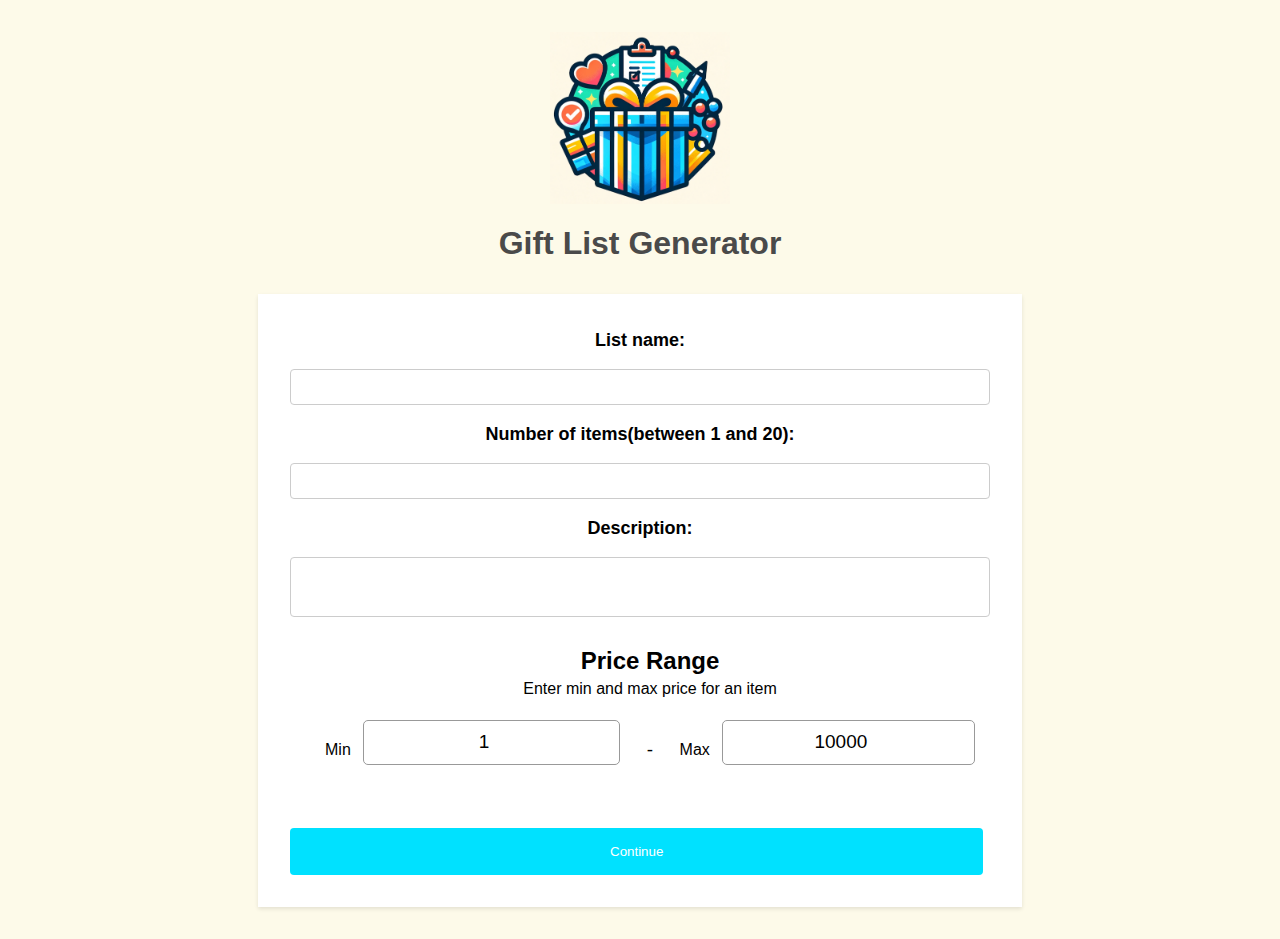
<file: API interface/index.HTML>
<!DOCTYPE html>
<html lang="en">
<head>
    <meta charset="UTF-8">
    <meta name="viewport" content="width=device-width, initial-scale=1.0">
    <title>List Maker</title>
    <link rel="stylesheet" href="index.css">
</head>
<body>
    <div class="logo-container">
        <img src="gift.png" alt="Logo" class="logo">
    </div>
    <h1>Gift List Generator</h1>
    <form action="#">
        <label for="list-name">List name:</label><br>
        <input type="text" id="list-name" name="list-name" required><br>
        <label for="number-of-items">Number of items(between 1 and 20):</label><br>
        <input type="number" id="number-of-items" name="number-of-items" min="1" max="20"><br>
        <label for="description">Description:</label><br>
        <textarea id="description" name="description"></textarea><br>
        <div class="wrapper">
            <header>
              <h2>Price Range</h2>
              <p>Enter min and max price for an item</p>
            </header>
            <div class="price-input">
              <div class="field">
                <span>Min</span>
                <input type="number" class="input-min" placeholder="Min price" value="1" min="1" max="10000">
              </div>
              <div class="separator">-</div>
              <div class="field">
                <span>Max</span>
                <input type="number" class="input-max" placeholder="Max price" value="10000" min="2" max="10000">
              </div>
            </div>
          </div>
          </div>

        <button type="submit">Continue</button>
    </form>
    <script>
      document.addEventListener("DOMContentLoaded", function() {
          const form = document.querySelector("form");
          form.addEventListener("submit", function(event) {
              event.preventDefault(); // Prevent the default form submission behavior
            
            // Get the price range input values
            const minPrice = document.querySelector(".input-min").value;
            const maxPrice = document.querySelector(".input-max").value;

            // Collect form data
            const formData = {
            list_type: document.getElementById("list-name").value,
            number_of_items: parseInt(document.getElementById("number-of-items").value, 10), // Parse to integer
            gender_of_gifts: document.getElementById("description").value, 
            price_range: minPrice + ' - ' + maxPrice // Construct the price range string
            };
            
            console.log("Collected FormData:", formData);
            
            fetch("http://giftlistapiyg.israelcentral.azurecontainer.io:8000/generate-gift-list/", { 
                method: "POST",
                headers: {
                    "Content-Type": "application/json"
                },
                body: JSON.stringify(formData)
              })
            .then(response => {
                console.log("Response received", response);
                if (!response.ok) {
                    throw new Error(`HTTP error! status: ${response.status}`);
                }
                return response.json();
            })
            .then(data => {
              console.log("Data received", data);
                localStorage.setItem('results', JSON.stringify(data)); // Store the data in local storage
                window.location.href = 'results.html'; // Redirect to the results page
            })
            .catch((error) => {
                console.error("Error:", error);
                // Handle errors (e.g., show an error message to the user)
            });
        });
      });
    </script>      
</body>
</html>
</file>
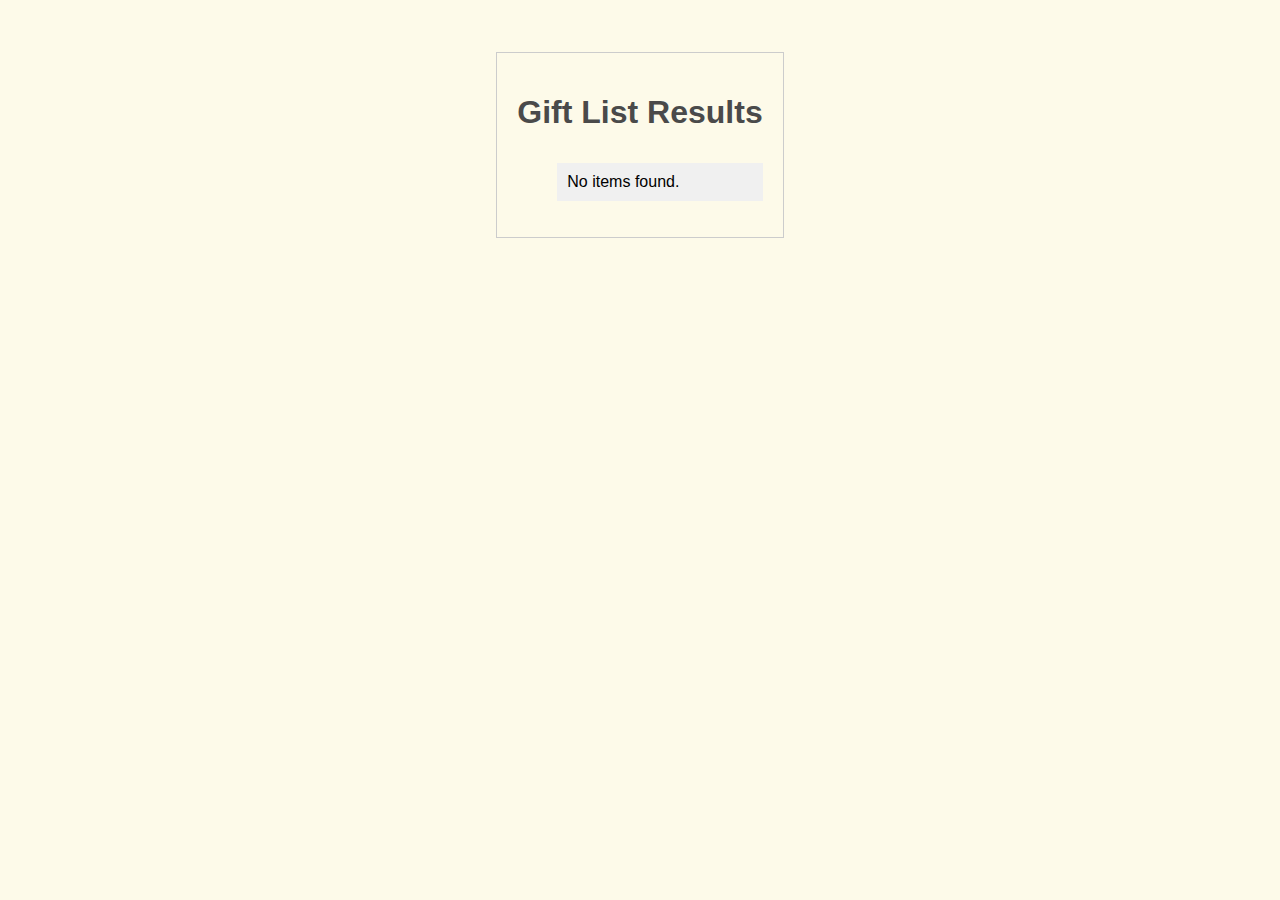
<file: API interface/results.html>
<!DOCTYPE html>
<html lang="en">
<head>
    <meta charset="UTF-8">
    <meta name="viewport" content="width=device-width, initial-scale=1.0">
    <title>Gift List Results</title>
    <link rel="stylesheet" href="index.css">
</head>
<body>
    <div id="resultsContainer">
        <h1>Gift List Results</h1>
        <ul id="giftList"></ul>
    </div>

    <script src="results.js"></script>
</body>
</html>
</file>
<file: API interface/index.css>
body {
    font-family: Arial, sans-serif;
    display: flex;
    flex-direction: column;
    align-items: center;
    justify-content: center;
    max-width: auto;
    margin: 0 auto;
    padding: 2rem;
    background-color: rgba(251, 245, 212, 0.52);
}

img{
    max-width: 20%;
    display: block;
    margin: 0 auto;
}
h1 {
    text-align: center;
    margin-bottom: 2rem;
    color: #4a4a4a;
}

form {
    display: box;
    grid-template-columns: 2fr 1fr;
    width: 700px;
    margin: 0 auto;
    gap: 1rem;
    background-color: #fff;
    padding: 2rem;
    box-shadow: 0 2px 4px rgba(0, 0, 0, 0.1);
    align-items: center; /* add this line */
    justify-items: stretch; /* add this line */
}

form label {
    display: block;
    margin-top: 0.2rem;
    font-weight: bold;
    font-size: large;
    text-align: center; /* add this line */
}

form input,
form textarea {
    padding: 0.5rem;
    border: 1px solid #ccc;
    border-radius: 4px;
    width: 100%;
    box-sizing: border-box; /* add this line */
    margin-bottom: 1rem;
    font-size: medium;
}

form textarea {
    width: 700px;
    height: 60px;
    resize: none;
}

fieldset {
    margin: 2rem 5rem;
    border: aliceblue;
}

fieldset legend {
    margin: auto;
    font-weight: bold;
    font-size: larger;
}

.radio-group {
    display: inline-flex;
    align-items: center;
    margin-right: 1rem;
    width: 50px;
}

.radio-group label span{
    margin: 30px 250px;
    margin-left: auto;
    font-size: large;
    font-weight: 500;
    display: flex;
    align-items: center;
    width: max-content;
}

form button {
    grid-column: 1 / 3;
    padding: 1rem 20rem;
    background-color: #00e1ff;
    color: #ffffff;
    border: none;
    border-radius: 4px;
    cursor: pointer;
    margin: auto;
}

form button:hover {
    background-color: #333;
}

#email-input {
    grid-column: 1 / 2;
}

.wrapper{
    width: 650px;
    background: #fff;
    border-radius: 10px;
    padding: 10px 15px 20px;
    margin-bottom: auto;
    margin-top: auto;
    margin-left: auto;
}
header h2{
    font-size: 24px;
    font-weight: 600;
    text-align: center;
    margin: auto;
}
header p{
    margin-top: 5px;
    font-size: 16px;
    text-align: center;
}
.price-input{
    width: 100%;
    display: flex;
    margin: 30px 0 35px;
}
.price-input .field{
    display: flex;
    width: 100%;
    height: 45px;
    align-items: center;
}
.field input{
    width: 100%;
    height: 100%;
    outline: none;
    font-size: 19px;
    margin-left: 12px;
    border-radius: 5px;
    text-align: center;
    border: 1px solid #999;
    -moz-appearance: textfield;
    appearance: textfield;
}
.price-input .separator{
    width: 130px;
    display: flex;
    font-size: 19px;
    align-items: center;
    justify-content: center;
}
#resultsContainer {
    margin: 20px;
    padding: 20px;
    border: 1px solid #ccc;
}

#giftList {
    list-style-type: none;
}

#giftList li {
    margin: 10px 0;
    padding: 10px;
    background-color: #f0f0f0;
}
</file>
